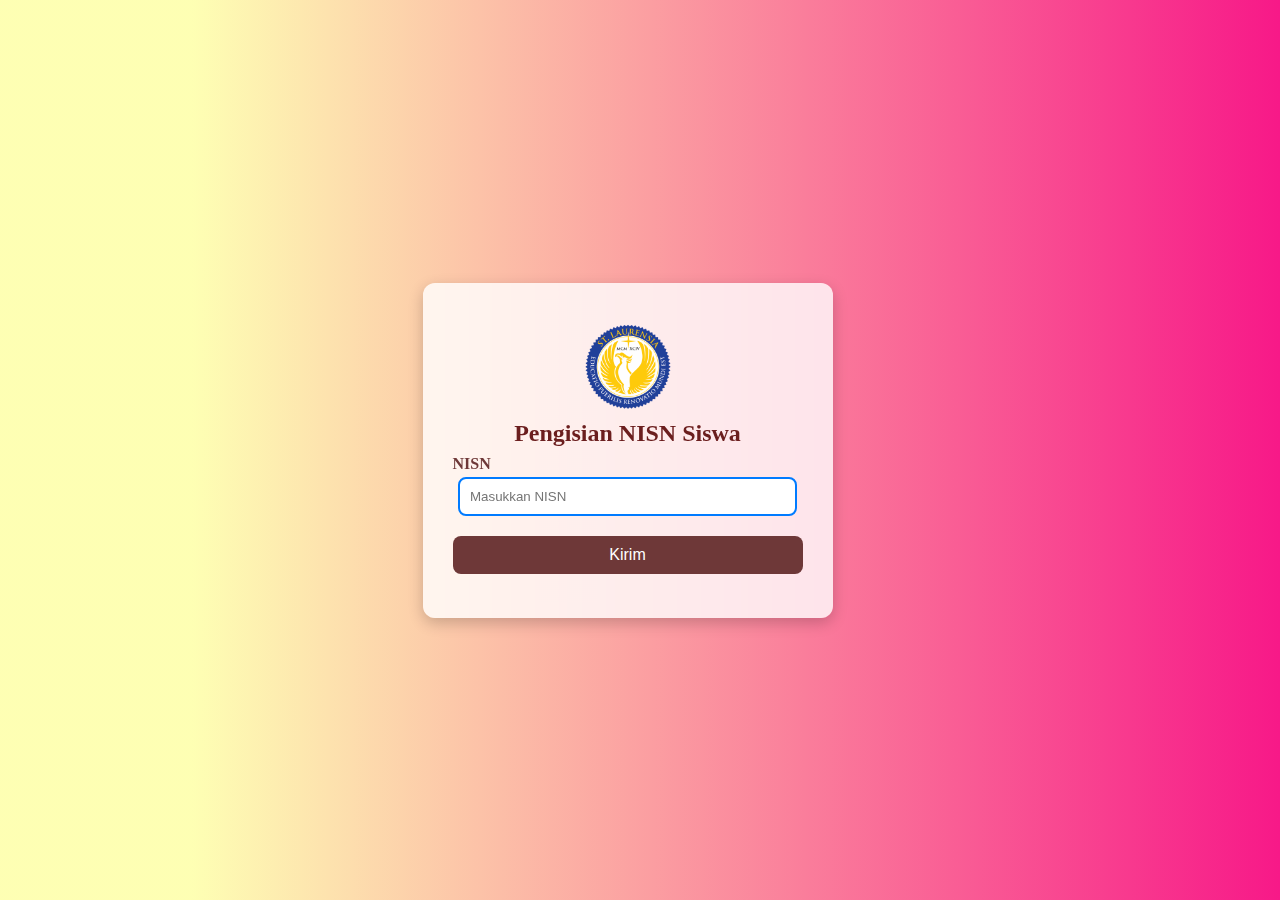
<file: absolutenisn/index.html>
<!DOCTYPE html>
<head>
  <title>Form NISN Siswa</title>
  <link rel="stylesheet" href="styless.css"/>
  <link rel="icon" href="logo-las-286x300-1.png">
</head>

<body>
<div class="watdesigma">
      <img src="logo-las-286x300-1.png" alt="santa" class="peakicon">
               <form action="Pasigma\index.html" method="get">
                 <h2>Pengisian NISN Siswa</h2>
                 <label for="SIRPLZLEBIHGAMPANG">NISN</label>
                <input type="text" name="code" placeholder="Masukkan NISN" required>
                <button type="submit">Kirim</button>
    </form>
    </div>
</body>


</html>
</file>
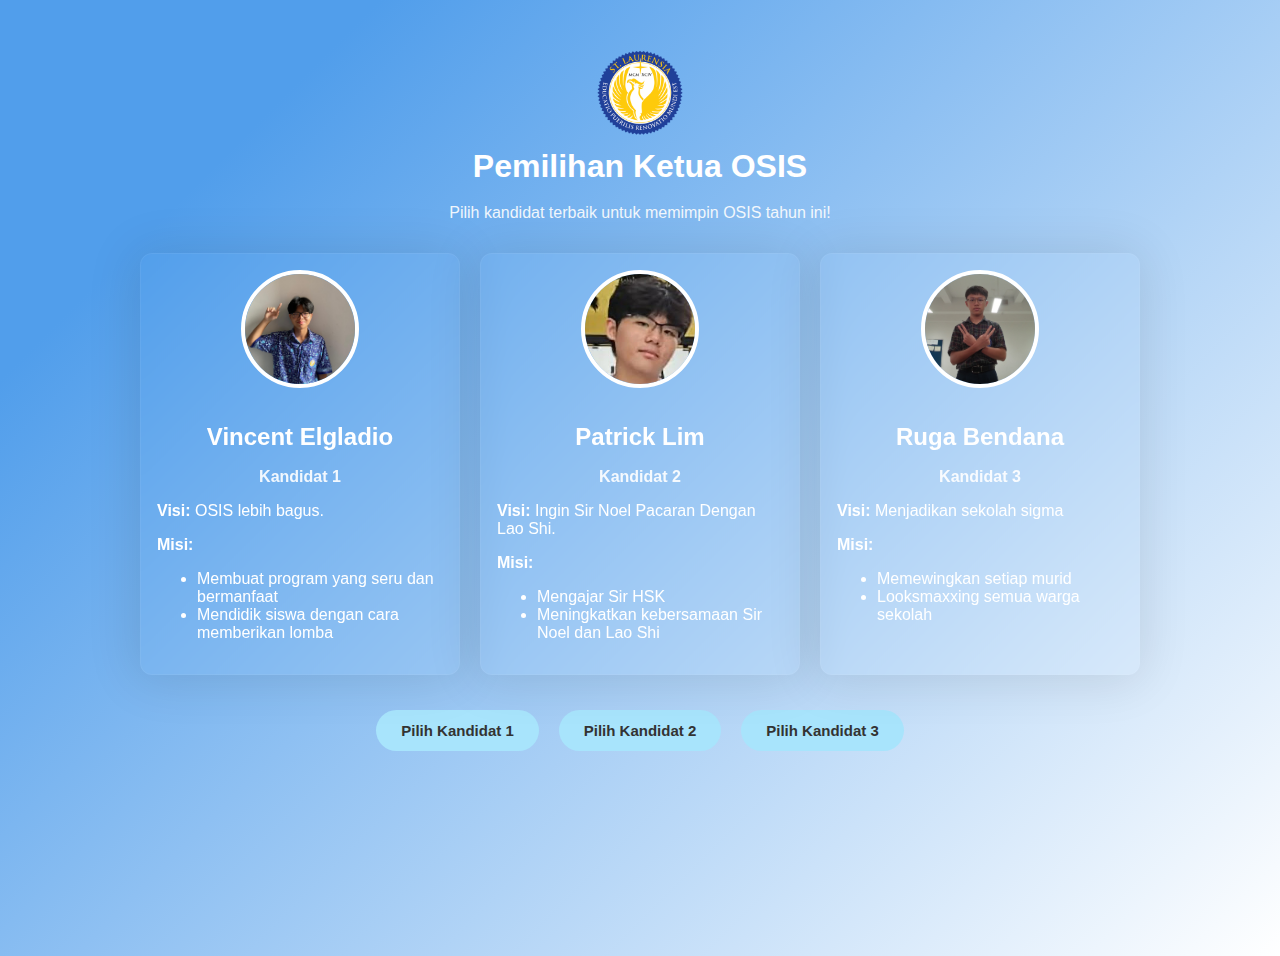
<file: absolutenisn/Pasigma/index.html>
<!DOCTYPE html>
<html>
  <head>
    <title>Pemilihan Ketua Osis</title>
    <link rel="stylesheet" href="styles.css">
    <link rel="icon" href="logo-las-286x300-1.png" type="image/x-icon">
  </head>
  
  <body>
    <p><a href="../../index.html">
    <img src="logo-las-286x300-1.png" alt="Logo Santa Laurensia" class="gmbrsklh">
    </a></p>
    <header class="oneaboveall">
    <h1>Pemilihan Ketua OSIS</h1>
    </header> 
    <p class="smolwr">Pilih kandidat terbaik untuk memimpin OSIS tahun ini!</p>

  <div class="absolutecinema">
   <div class="skibidi">
        <div class="sigma">
          <img src="kajd.jpg" alt="Vincent" class="sigma2">
        </div>
        <div class="firewriting">
          <h2 class="ruga-sigma">Vincent Elgladio</h2>
          <b><p class="smolwr">Kandidat 1</p>
       <p>Visi:</b> OSIS lebih bagus.</p>
        <p><b>Misi: </b></p>
       <ul>
        <li> Membuat program yang seru dan bermanfaat</li>
        <li> Mendidik siswa dengan cara memberikan lomba </li>
      </ul>
    </div>
    </div>
  
    

    <div class="skibidi">
      <div class="sigma">
        <img src="Screenshot_2025-11-05_112926.png" alt="Patrick" class="sigma2">
      </div>
      <div class="firewriting">
        <h2 class="ruga-sigma">Patrick Lim</h2>
        <b><p class="smolwr">Kandidat 2</p>
          <p>Visi: </b>Ingin Sir Noel Pacaran Dengan Lao Shi.</p>
    <p><b>Misi: </b></p>
    <ul>
    <li>Mengajar Sir HSK</li>
    <li> Meningkatkan kebersamaan Sir Noel dan Lao Shi </li>
      </ul>
    </div>
    </div>
    
  

    <div class="skibidi">

    <img src="WIN_20251112_11_04_25_Pro.jpg" alt="Ruga" class="sigma2">
    <div class="firewriting">
      <h2 class="ruga-sigma">Ruga Bendana</h2>
      <b><p class="smolwr">Kandidat 3</p>
     <p>Visi:</b> Menjadikan sekolah sigma</p>
    <p><b>Misi:</b> </p>
    <ul>
    <li>Memewingkan setiap murid</li>
    <li>Looksmaxxing semua warga sekolah</li>
      </ul>
      </div>
    </div>
 </div>

 <div class="mewing">
    <button> Pilih Kandidat 1 </button>
    <button> Pilih Kandidat 2 </button>
    <button> Pilih Kandidat 3 </button>
 </div>

</body>
</html>
</file>
<file: absolutenisn/styless.css>
body {
  background-image: linear-gradient(90deg, rgba(253, 255, 122, 0.57) 15%, rgba(247, 25, 136, 1) 100%);
  color: rgb(107, 30, 30);
  margin: 0;
  min-height: 100vh;
  display: flex;
  justify-content: center;
  align-items: center;
  cursor: url("tiger.cur"), pointer;
}
.peakicon {
  width: 90px;
  height: auto;
  object-fit: contain;
  vertical-align: middle;
  margin-top: 5px;
}
p {
  color: #6e3838;
}
label {
    display: block;
    text-align: left;
    margin: 8px 0 4px;
    font-weight: 600;
    color: #6e3838;
}
input {
    width: 90%;
    padding: 10px;
    border: 2px solid #007bff;
    border-radius: 8px;
    outline: none;
}
button {
    width: 100%;
    margin-top: 20px;
    padding: 10px;
    border: none;
    background: #6e3838;
    color: white;
    cursor: pointer;
    border-radius: 8px;
    font-size: 16px;
    transition: 0.3s;
}
.watdesigma {
    background: #ffffffcc;
    backdrop-filter: blur(6px);
    padding: 30px;
    border-radius: 12px;
    width: 90%;
    height: 275px;
    max-width: 350px;
    text-align: center;
    box-shadow: 0 5px 15px rgba(0,0,0,0.2);
    gap: 10px;
    margin-left: -25px;
    transition: all 0.3s ease;
}
.watdesigma:hover {
  box-shadow: 0 0 50px 4px rgba(255, 255, 255, 0.2);
  transform: translateY(-5px);
  transition: all 0.3s ease;
}
.watdesigma h2, .watdesigma p {
  text-align: center;
  margin: 8px 0;
}
</file>
<file: absolutenisn/Pasigma/styles.css>
body {
  height: 100vh;
  background-image: linear-gradient(135deg, rgb(81, 158, 235) 17%, rgba(255, 255, 255, 1) 100%);
  font-family: 'Poppins', sans-serif;
  padding: 20px;
  display: flex;
  flex-direction: column;
  align-items: center;
  cursor: url("tiger.cur"), pointer;
}

.oneaboveall {
    display: flex;
    text-align: center;
    vertical-align: middle;    
}
.oneaboveall h1{
  color: #fff;
  background-size: 300% 100%; 
  -webkit-background-clip: text;
  animation:glow 1s ease-in-out infinite alternate;

  -webkit-animation: glow 1s ease-in-out infinite alternate;
  -moz-animation: glow 1s ease-in-out infinite alternate;
  margin-top: -20px;
}

@-webkit-keyframes glow {
  from {
    text-shadow: 0 0 35px #fff;
  }
  to {
    text-shadow: 0 0 35px #fff;
  }
}

.gmbrsklh{
    width: 90px;
    margin-bottom: 10px;
}
.absolutecinema {
    display: flex;
    align-items: stretch;
    justify-content: center;
    flex-wrap: center;
    max-width: 1200px;
    width: 100%;
    gap: 20px;
}

.skibidi {
  border: 1px solid rgba(255, 255, 255, 0.06);
  padding: 16px;
  border-radius: 12px;
  width: 320px;
  box-sizing: border-box;
  box-shadow: -2px 2px 50px 4px rgba(0, 0, 0, 0.1);
  display: flex;
  align-items: center;
  backdrop-filter: blur(6px);
  flex-direction: column;
  transition: all 0.3s ease;
  margin-top: 15px;
}
.skibidi:hover{
  box-shadow: 0 0 50px 4px rgba(255, 255, 255, 0.2);
  transform: translateY(-5px);
  transition: all 0.3s ease;
}

.sigma{
  width: 100%;
  display: flex;
  text-align:left;
  justify-content: center; 
  align-items: center; 
}

.sigma2 {
    width: 110px;
    height: 110px;
    object-fit: cover;
    border-radius: 50%;
    border: 4px solid white;
    margin-bottom: 15px;
}


.firewriting {
  text-align: left;
  color: #ffffff;
}

.smolwr {
    opacity: 0.9;
    margin-top: -3px;
    text-align: center;
    color: #ffffff;
}

h2 {
    display: block;
    font-weight: bold;
}

.ruga-sigma {
  text-align: center;
  color: #ffffff;
}
  
button {
    padding: 12px 25px;
    border-radius: 25px;
    border: 10px;
    background: rgb(168, 228, 252);
    color: #333;
    cursor: pointer;
    font-size: 15px;
    font-weight: 600;
    transition: 0.3s;
}
button:hover {
    background: #000000;
    color: #ffffff;
    cursor: url("tiger.cur"), pointer;
}
.mewing{
    margin-top: 35px;
    display: flex;
    justify-content: center;
    gap: 20px;
    flex-wrap: wrap;
}
</file>
